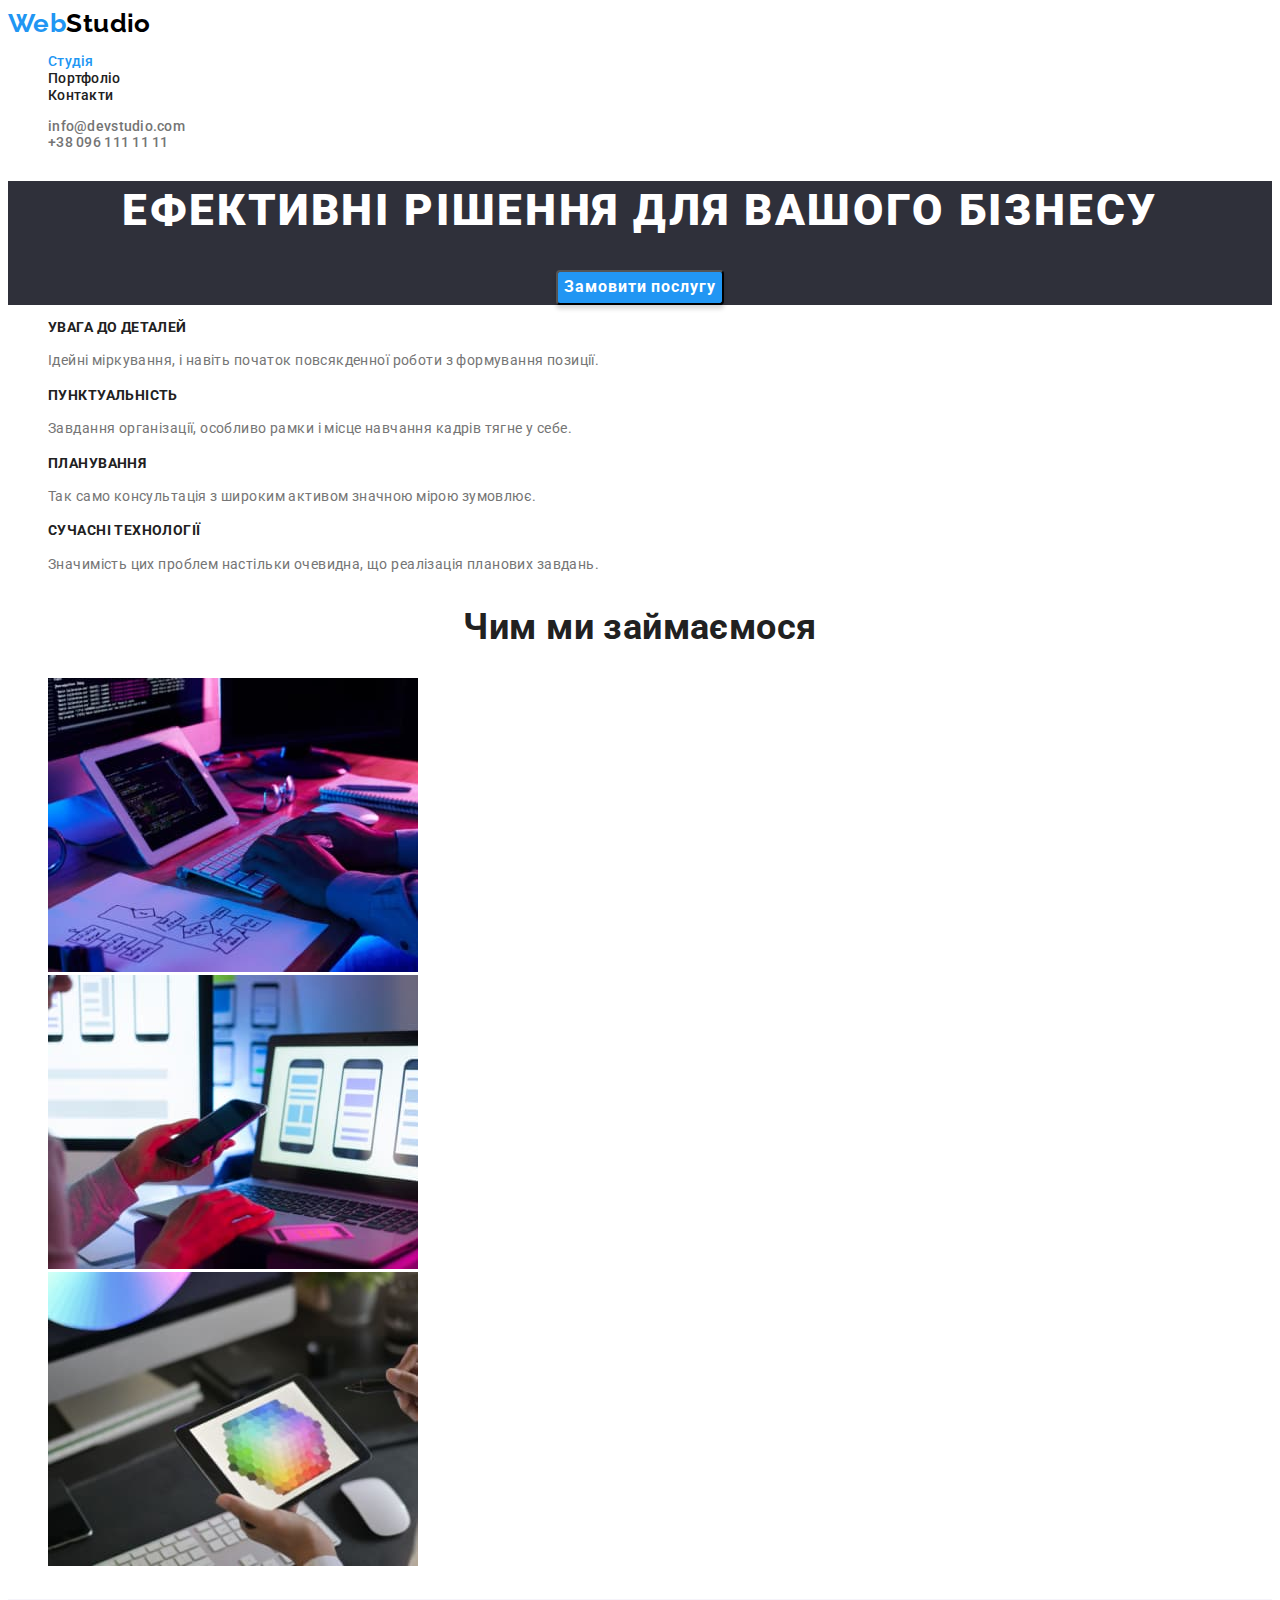
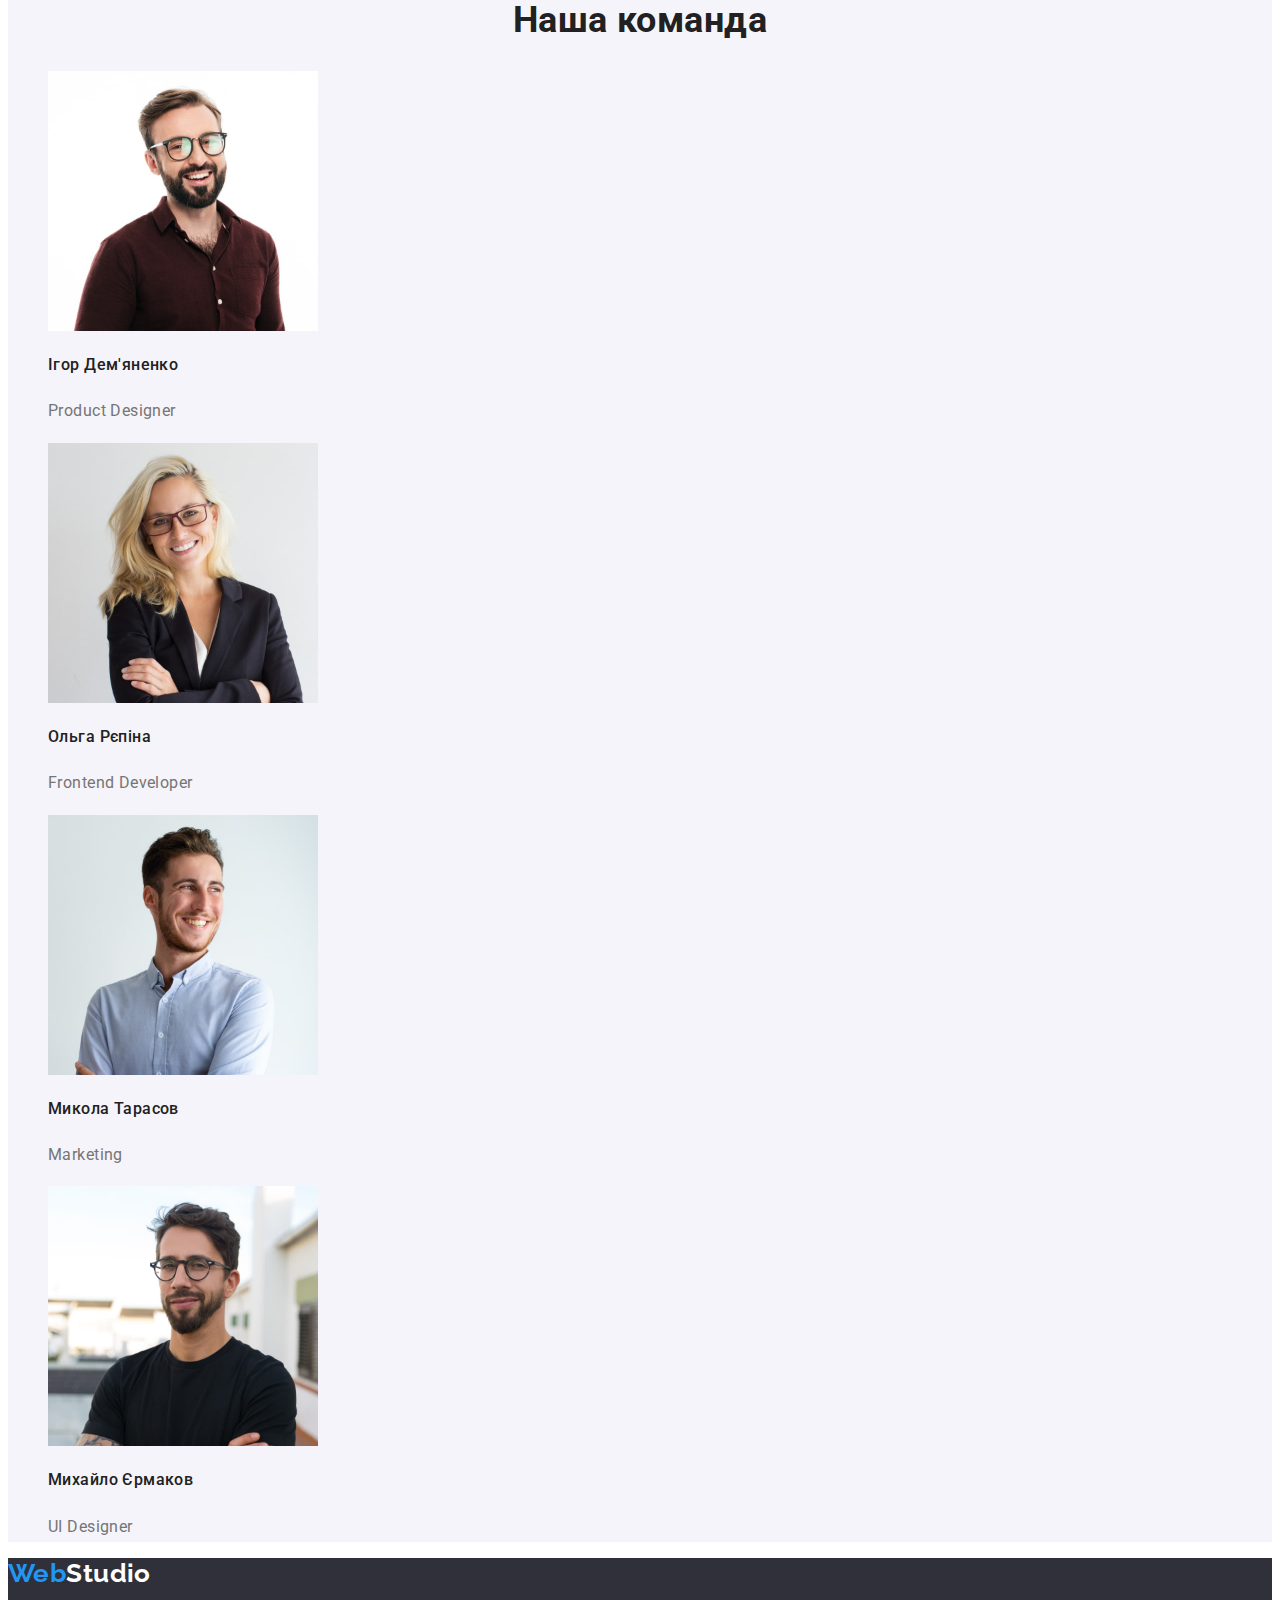
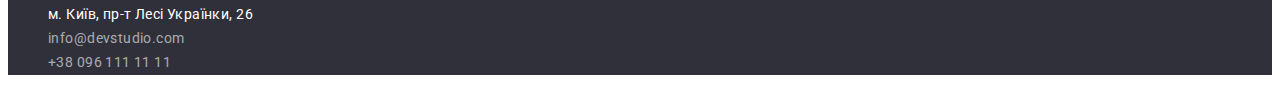
<file: index.html>
<!DOCTYPE html>
<html lang="en">
  <head>
    <meta charset="UTF-8" />
    <meta http-equiv="X-UA-Compatible" content="IE=edge" />
    <meta name="viewport" content="width=device-width, initial-scale=1.0" />
    <title>Document</title>

    <link
      href="https://fonts.googleapis.com/css2?family=Raleway:wght@700&family=Roboto:wght@400;500;700;900&display=swap"
      rel="stylesheet"
    />

    <link rel="stylesheet" href="./css/styles.css" />
  </head>

  <body>
    <!-- шапка сайта -->
    <header>
      <nav>
        <a href="./index.html" class="logo"><span class="logo-item">Web</span>Studio</a>

        <ul class="site-nav list">
          <li><a href="./index.html" class="link current">Студія</a></li>
          <li><a href="./portfolio.html" class="link">Портфоліо</a></li>
          <li><a href="" class="link">Контакти</a></li>
        </ul>
      </nav>
      <ul class="contact list">
        <li><a href="mailto:info@devstudio.com" class="link">info@devstudio.com</a></li>
        <li><a href="tel:+380961111111" class="link">+38 096 111 11 11</a></li>
      </ul>
    </header>
    <main>
      <!-- Герой -->
      <section class="hero">
        <h1 class="hero-title">Ефективні рішення для вашого бізнесу</h1>
        <button type="button" class="button">Замовити послугу</button>
      </section>
      <!-- Переваги -->
      <section class="section">
        <h2 class="visually-hidden">Переваги</h2>
        <ul class="section-list list">
          <li>
            <h3 class="title">Увага до деталей</h3>
            <p class="text">
              Ідейні міркування, і навіть початок повсякденної роботи з формування позиції.
            </p>
          </li>
          <li>
            <h3 class="title">Пунктуальність</h3>
            <p class="text">
              Завдання організації, особливо рамки і місце навчання кадрів тягне у себе.
            </p>
          </li>
          <li>
            <h3 class="title">Планування</h3>
            <p class="text">Так само консультація з широким активом значною мірою зумовлює.</p>
          </li>
          <li>
            <h3 class="title">Сучасні технології</h3>
            <p class="text">
              Значимість цих проблем настільки очевидна, що реалізація планових завдань.
            </p>
          </li>
        </ul>
      </section>
      <!-- Приклади -->
      <section class="section">
        <h2 class="section-title">Чим ми займаємося</h2>
        <ul class="list">
          <li><img src="./images/img1.jpg" alt="computer" width="370" /></li>
          <li><img src="./images/img2.jpg" alt="phone and laptop" width="370" /></li>
          <li><img src="./images/img3.jpg" alt="ipad" width="370" /></li>
        </ul>
      </section>
      <!-- Команда -->
      <section class="section-team">
        <h2 class="section-title">Наша команда</h2>
        <ul class="team-list list">
          <li>
            <img src="./images/img4.jpg" alt="Ігор Дем'яненко" width="270" />
            <h3 class="title">Ігор Дем'яненко</h3>
            <p class="text">Product Designer</p>
          </li>
          <li>
            <img src="./images/img5.jpg" alt="Ольга Рєпіна" width="270" />
            <h3 class="title">Ольга Рєпіна</h3>
            <p class="text">Frontend Developer</p>
          </li>
          <li>
            <img src="./images/img6.jpg" alt="Микола Тарасов" width="270" />
            <h3 class="title">Микола Тарасов</h3>
            <p class="text">Marketing</p>
          </li>
          <li>
            <img src="./images/img7.jpg" alt="Михайло Єрмаков" width="270" />
            <h3 class="title">Михайло Єрмаков</h3>
            <p class="text">UI Designer</p>
          </li>
        </ul>
      </section>
    </main>

    <!-- Футер -->
    <footer class="footer-section">
      <a href="./index.html" class="logo"><span class="logo-item">Web</span>Studio</a>
      <address>
        <ul class="address-list list">
          <li>
            <a
              href="https://goo.gl/maps/SEr6jrQFKnc2ZC7P6"
              target="_blank"
              rel="noreferrer noopener nofollow"
              class="route"
              >м. Київ, пр-т Лесі Українки, 26</a
            >
          </li>
          <li><a href="mailto:info@devstudio.com" class="link">info@devstudio.com</a></li>
          <li><a href="tel:+380961111111" class="link">+38 096 111 11 11</a></li>
        </ul>
      </address>
    </footer>
  </body>
</html>
</file>
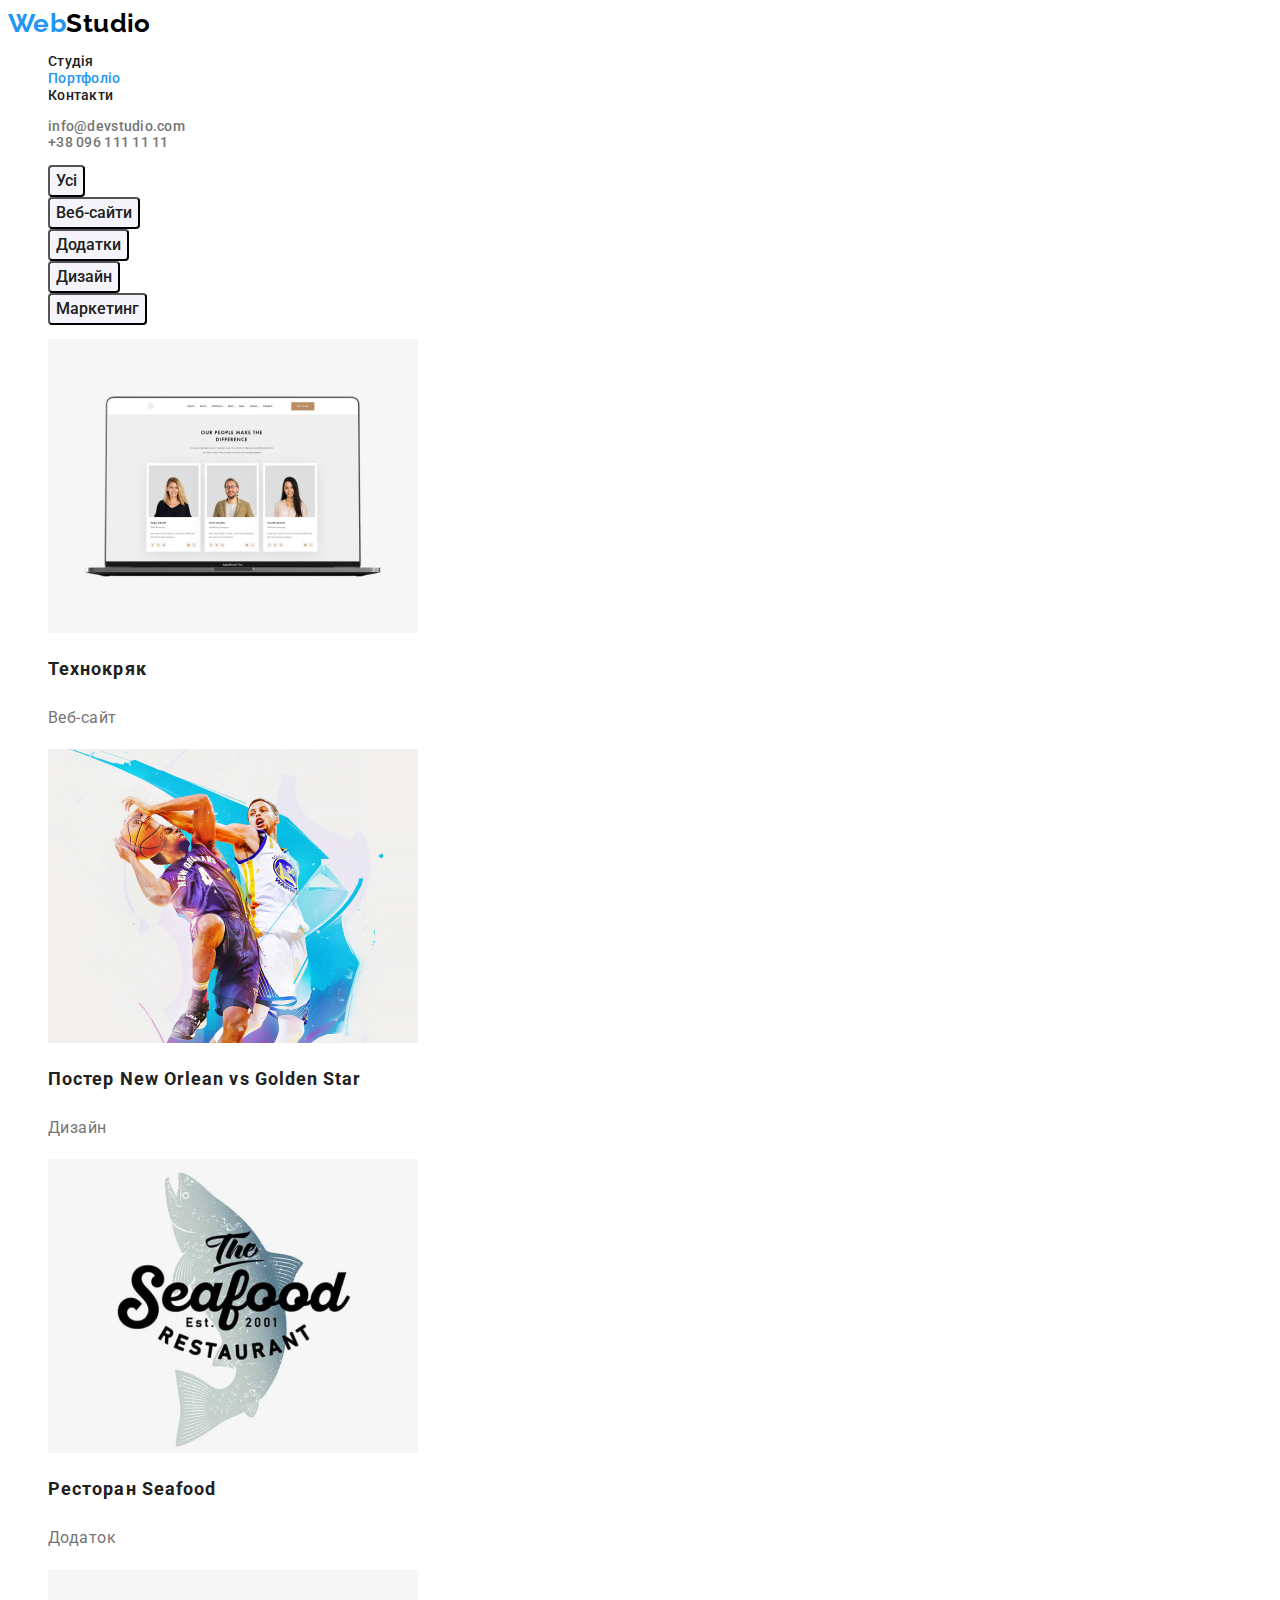
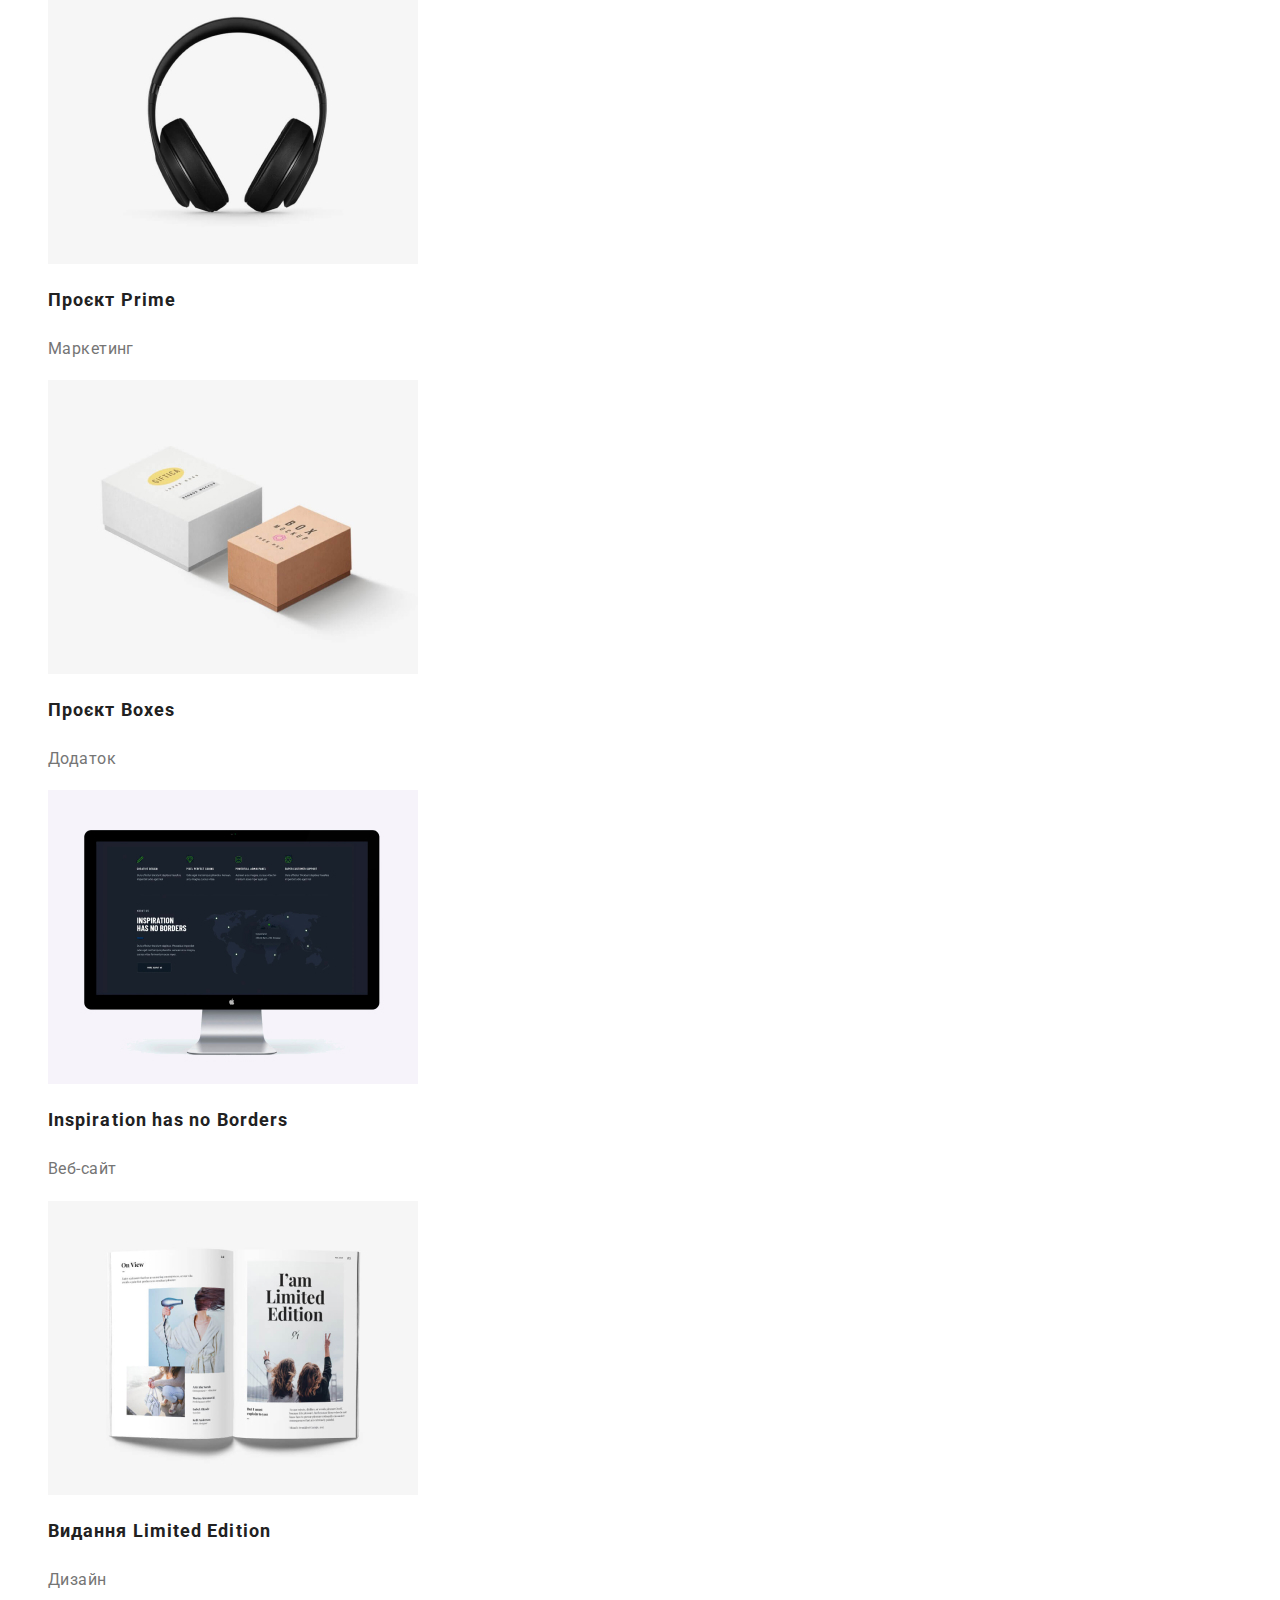
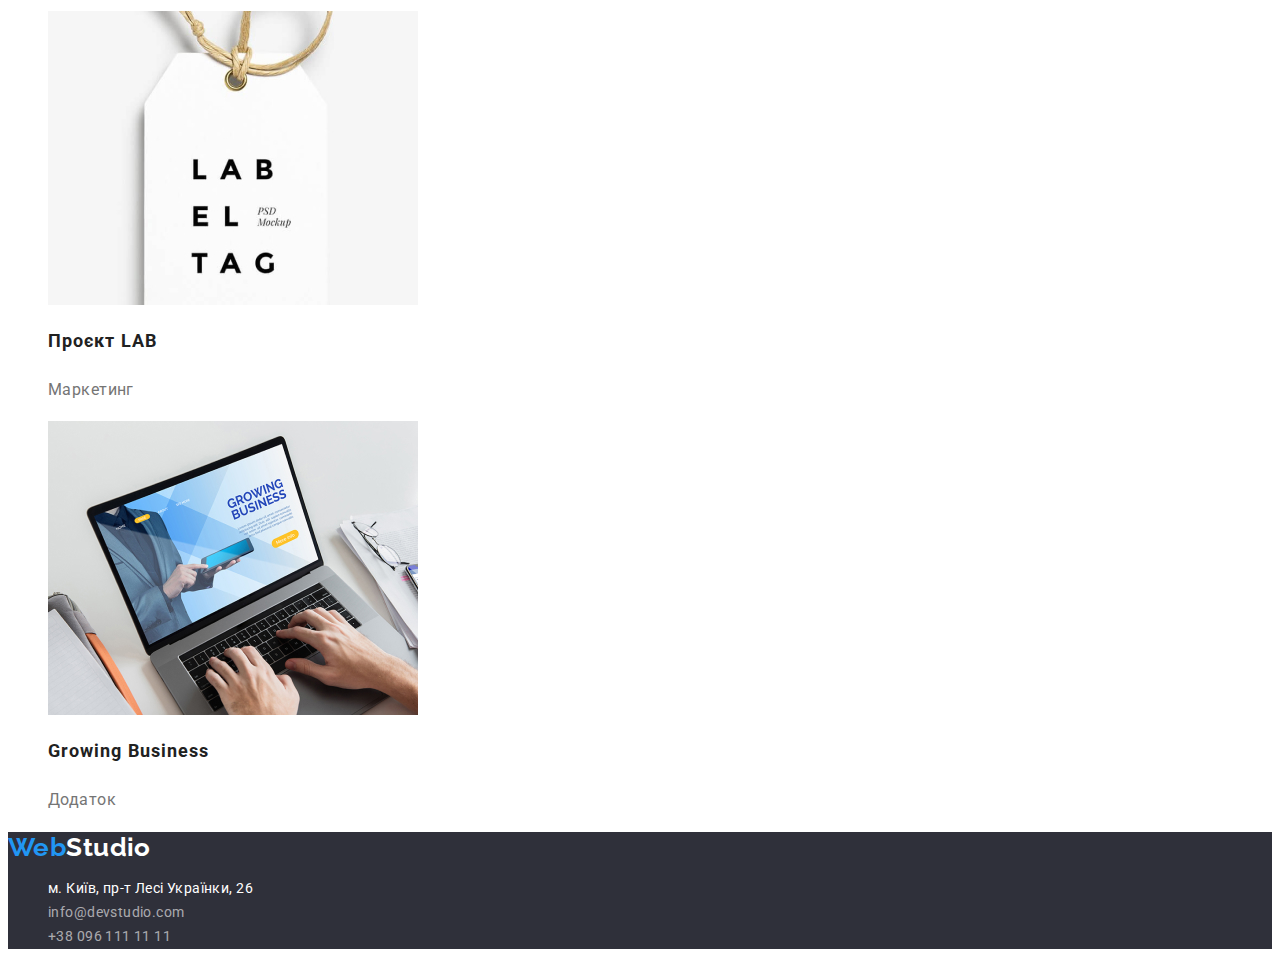
<file: portfolio.html>
<!DOCTYPE html>
<html lang="en">
  <head>
    <meta charset="UTF-8" />
    <meta http-equiv="X-UA-Compatible" content="IE=edge" />
    <meta name="viewport" content="width=device-width, initial-scale=1.0" />
    <title>Document</title>
    <link
      href="https://fonts.googleapis.com/css2?family=Raleway:wght@700&family=Roboto:wght@400;500;700;900&display=swap"
      rel="stylesheet"
    />
    <link rel="stylesheet" href="./css/styles.css" />
  </head>

  <body>
    <header>
      <nav>
        <a href="./index.html" class="logo"><span class="logo-item">Web</span>Studio</a>

        <ul class="site-nav list">
          <li><a href="./index.html" class="link">Студія</a></li>
          <li><a href="./portfolio.html" class="link current">Портфоліо</a></li>
          <li><a href="" class="link">Контакти</a></li>
        </ul>
      </nav>
      <ul class="contact list">
        <li><a href="mailto:info@devstudio.com" class="link">info@devstudio.com</a></li>
        <li><a href="tel:+380961111111" class="link">+38 096 111 11 11</a></li>
      </ul>
    </header>
    <main>
      <!-- Приклад-->
      <section class="section">
        <h1 class="visually-hidden">Наші роботи</h1>
        <ul class="list">
          <li><button type="button" class="secondary-button">Усі</button></li>
          <li><button type="button" class="secondary-button">Веб-сайти</button></li>
          <li><button type="button" class="secondary-button">Додатки</button></li>
          <li><button type="button" class="secondary-button">Дизайн</button></li>
          <li><button type="button" class="secondary-button">Маркетинг</button></li>
        </ul>

        <ul class="gallery-list list">
          <li>
            <img src="./images/img11.jpg" alt="icons with photo on laptop display" width="370" />
            <h2 class="title">Технокряк</h2>
            <p class="text">Веб-сайт</p>
          </li>
          <li>
            <img src="./images/img12.jpg" alt="basketball players" width="370" />
            <h2 class="title">Постер New Orlean vs Golden Star</h2>
            <p class="text">Дизайн</p>
          </li>
          <li>
            <img src="./images/img13.jpg" alt="logo of the seafood restaurant" width="370" />
            <h2 class="title">Ресторан Seafood</h2>
            <p class="text">Додаток</p>
          </li>
          <li>
            <img src="./images/img14.jpg" alt="headphones" width="370" />
            <h2 class="title">Проєкт Prime</h2>
            <p class="text">Маркетинг</p>
          </li>
          <li>
            <img src="./images/img15.jpg" alt="two boxes" width="370" />
            <h2 class="title">Проєкт Boxes</h2>
            <p class="text">Додаток</p>
          </li>
          <li>
            <img src="./images/img16.jpg" alt="computer display" width="370" />
            <h2 class="title">Inspiration has no Borders</h2>
            <p class="text">Веб-сайт</p>
          </li>
          <li>
            <img src="./images/img17.jpg" alt="journal pages" width="370" />
            <h2 class="title">Видання Limited Edition</h2>
            <p class="text">Дизайн</p>
          </li>
          <li>
            <img src="./images/img18.jpg" alt="label tag" width="370" />
            <h2 class="title">Проєкт LAB</h2>
            <p class="text">Маркетинг</p>
          </li>
          <li>
            <img src="./images/img19.jpg" alt="hands on laptop's keyboard" width="370" />
            <h2 class="title">Growing Business</h2>
            <p class="text">Додаток</p>
          </li>
        </ul>
      </section>
    </main>

    <!-- Футер -->
    <footer class="footer-section">
      <a href="./index.html" class="logo"><span class="logo-item">Web</span>Studio</a>
      <address>
        <ul class="address-list list">
          <li>
            <a
              href="https://goo.gl/maps/SEr6jrQFKnc2ZC7P6"
              target="_blank"
              rel="noreferrer noopener nofollow"
              class="route"
              >м. Київ, пр-т Лесі Українки, 26</a
            >
          </li>
          <li><a href="mailto:info@devstudio.com" class="link">info@devstudio.com</a></li>
          <li><a href="tel:+380961111111" class="link">+38 096 111 11 11</a></li>
        </ul>
      </address>
    </footer>
  </body>
</html>
</file>
<file: css/styles.css>
/* 

цвет основного текста: #212121
вторичный цвет текста: #757575
белый: #FFFFFF;
размытый белый: rgba(255, 255, 255, 0.6);
акцент: #2196F3
цвет фона вторичный (светло-серый): #F5F4FA
цвет фона вторичный (темно-серый): #2F303A
*/

:root {
  --primary-text-color: #212121;
  --secondary-text-color: #757575;
  --white-color: #ffffff;
  --secondary-bg-color: #f5f5f5;
  --white-blurred: rgba(255, 255, 255, 0.6);
  --accent-color: #2196f3;
  --secondary-background-light: #f5f4fa;
  --secondary-background-dark: #2f303a;
  --studio-top-color: #000000;
  --hero-button-hover: #188ce8;
  --hero-box-shadow: rgba(0, 0, 0, 0.15);
}

body {
  background-color: var(--white-color);
  color: var(--primary-text-color);
  font-family: 'Roboto', sans-serif;
  font-size: 14px;
  letter-spacing: 0.03em;
}

.list {
  list-style: none;
}

.visually-hidden {
  position: absolute;
  width: 1px;
  height: 1px;
  margin: -1px;
  border: 0;
  padding: 0;

  white-space: nowrap;
  clip-path: inset(100%);
  clip: rect(0 0 0 0);
  overflow: hidden;
}

/* logo */

.logo {
  color: var(--studio-top-color);
  font-family: 'Raleway', sans-serif;
  font-weight: 700;
  font-size: 26px;
  line-height: 1.2;
  text-decoration: none;
}

.logo .logo-item {
  color: var(--accent-color);
}

.footer-section .logo {
  color: var(--white-color);
}

/* nav */

.site-nav .link {
  color: var(--primary-text-color);
  font-weight: 500;
  line-height: 1.2;
  letter-spacing: 0.02em;
  text-decoration: none;
}

.contact .link {
  color: var(--secondary-text-color);
  font-weight: 500;
  line-height: 1.2;
  letter-spacing: 0.02em;
  text-decoration: none;
}

.site-nav .link:hover,
.site-nav .link:focus,
.contact .link:hover,
.contact .link:focus,
.site-nav .current,
.address-list .route:hover,
.address-list .route:focus,
.address-list .link:hover,
.address-list .link:focus {
  color: var(--accent-color);
}

/* hero */

.hero {
  background-color: var(--secondary-background-dark);
}

.hero-title {
  color: var(--white-color);
  font-weight: 900;
  font-size: 44px;
  line-height: 1.36;

  text-align: center;
  letter-spacing: 0.06em;
  text-transform: uppercase;
}

/* section */

.section-title {
  color: var(--primary-text-color);
  font-weight: 700;
  font-size: 36px;
  line-height: 1.17;
  text-align: center;
}

.section-list .title {
  font-weight: 700;
  line-height: 1.15;
  font-size: 14px;
  text-transform: uppercase;
}

.section-list .text {
  color: var(--secondary-text-color);
  line-height: 1.7;
}

.section-team {
  background-color: var(--secondary-background-light);
}

.team-list .title {
  font-weight: 500;
  font-size: 16px;
  line-height: 1.9;
}

.team-list .text,
.gallery-list .text {
  color: var(--secondary-text-color);
  font-size: 16px;
  line-height: 1.9;
}

.gallery-list .title {
  font-weight: 700;
  font-size: 18px;
  line-height: 2;
  letter-spacing: 0.06em;
}

/* footer */

.footer-section {
  background-color: var(--secondary-background-dark);
}

.address-list .route {
  color: var(--white-color);
  font-style: normal;
  font-weight: 400;
  font-size: 14px;
  line-height: 1.71;
  text-decoration: none;
}

.address-list .link {
  color: var(--white-blurred);
  font-style: normal;
  font-weight: 400;
  font-size: 14px;
  line-height: 1.71;
  text-decoration: none;
}

/* button */

.button {
  color: var(--white-color);
  background-color: var(--accent-color);
  font-family: inherit;
  box-shadow: 0px 4px 4px var(--hero-box-shadow);
  border-radius: 4px;
  font-weight: 700;
  font-size: 16px;
  line-height: 1.8;
  display: flex;
  margin: auto;
  text-align: center;
  letter-spacing: 0.06em;
  cursor: pointer;
}

.secondary-button {
  color: var(--primary-text-color);
  background-color: var(--secondary-background-light);
  border-radius: 4px;
  font-family: inherit;
  font-weight: 500;
  font-size: 16px;
  line-height: 1.62;
  text-align: center;
  cursor: pointer;
}

.button:hover,
.button:focus {
  background-color: var(--hero-button-hover);
}

.secondary-button:hover,
.secondary-button:focus {
  color: var(--primary-bg-color);
  background-color: var(--accent-color);
}
</file>
